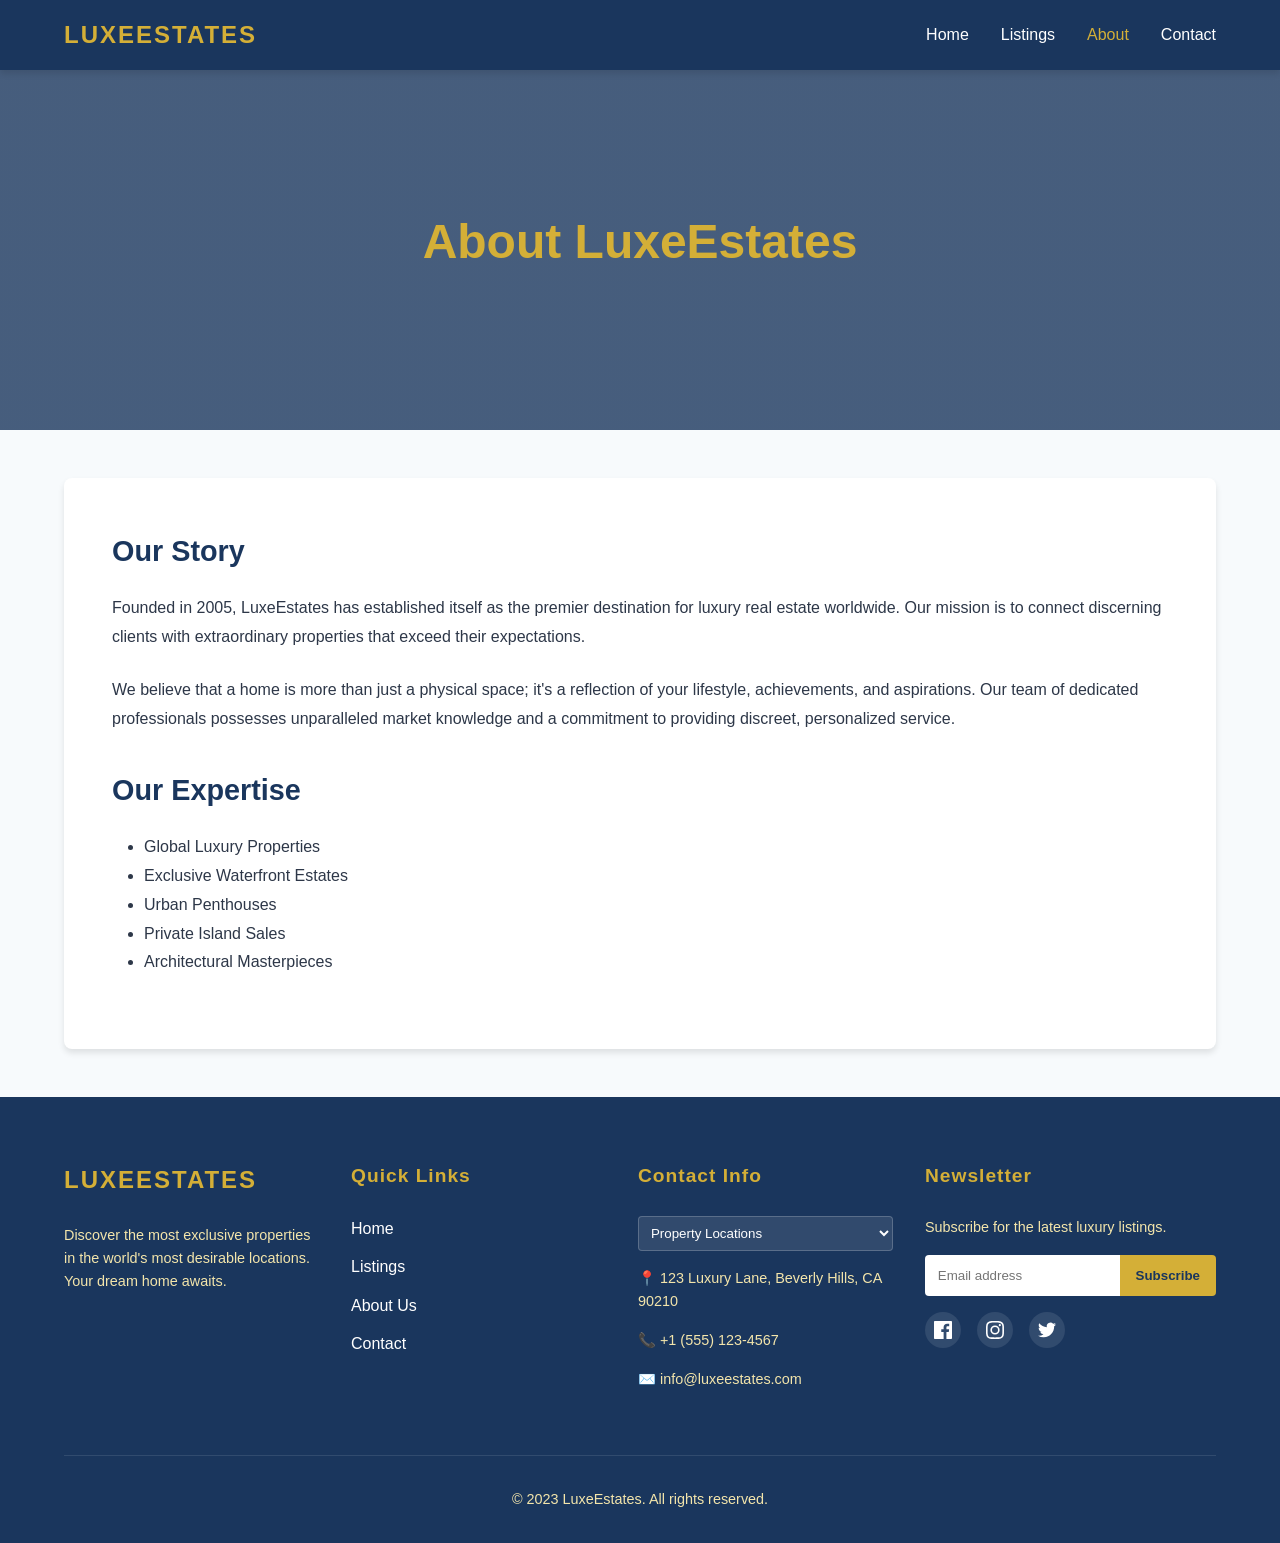
<file: about.html>
<!DOCTYPE html>
<html lang="en">
<head>
    <meta charset="UTF-8">
    <meta name="viewport" content="width=device-width, initial-scale=1.0">
    <title>About Us | LuxeEstates</title>
    <link rel="stylesheet" href="style.css">
</head>
<body>
    <nav>
        <div class="container nav-container">
            <div class="logo">
                <a href="index.html"><h1>LUXEESTATES</h1></a>
            </div>
            <div class="menu-toggle" id="menuToggle">
                <span></span>
                <span></span>
                <span></span>
            </div>
            <div class="nav-links" id="navLinks">
                <a href="index.html">Home</a>
                <a href="listings.html">Listings</a>
                <a href="about.html" class="active">About</a>
                <a href="contact.html">Contact</a>
            </div>
        </div>
    </nav>

    <header class="hero" style="height: 40vh; background-image: linear-gradient(rgba(26, 54, 93, 0.8), rgba(26, 54, 93, 0.8)), url('https://images.unsplash.com/photo-1560518883-ce09059eeffa?ixlib=rb-4.0.3&auto=format&fit=crop&w=1920&q=80');">
        <div class="container hero-content">
            <h2>About LuxeEstates</h2>
        </div>
    </header>

    <main class="container">
        <div class="about-content" style="margin-top: 3rem;">
            <h3 style="color: var(--primary-blue); margin-bottom: 1rem; font-size: 1.8rem;">Our Story</h3>
            <p style="margin-bottom: 1.5rem;">Founded in 2005, LuxeEstates has established itself as the premier destination for luxury real estate worldwide. Our mission is to connect discerning clients with extraordinary properties that exceed their expectations.</p>

            <p style="margin-bottom: 1.5rem;">We believe that a home is more than just a physical space; it's a reflection of your lifestyle, achievements, and aspirations. Our team of dedicated professionals possesses unparalleled market knowledge and a commitment to providing discreet, personalized service.</p>

            <h3 style="color: var(--primary-blue); margin-bottom: 1rem; font-size: 1.8rem; margin-top: 2rem;">Our Expertise</h3>
            <ul style="list-style-type: disc; padding-left: 2rem; margin-bottom: 1.5rem;">
                <li>Global Luxury Properties</li>
                <li>Exclusive Waterfront Estates</li>
                <li>Urban Penthouses</li>
                <li>Private Island Sales</li>
                <li>Architectural Masterpieces</li>
            </ul>
        </div>
    </main>

    <footer>
        <div class="container footer-container">
            <div class="footer-col">
                <div class="logo">
                    <h1>LUXEESTATES</h1>
                </div>
                <p>Discover the most exclusive properties in the world's most desirable locations. Your dream home awaits.</p>
            </div>
            <div class="footer-col">
                <h3>Quick Links</h3>
                <div class="footer-links">
                    <a href="index.html">Home</a>
                    <a href="listings.html">Listings</a>
                    <a href="about.html">About Us</a>
                    <a href="contact.html">Contact</a>
                </div>
            </div>
            <div class="footer-col">
                <h3>Contact Info</h3>
                <select class="footer-locations" onchange="if(this.value) { document.getElementById('searchInput').value=this.value; document.getElementById('searchInput').dispatchEvent(new Event('input')); }">
                    <option value="">Property Locations</option>
                    <option value="CA">California</option>
                    <option value="NY">New York</option>
                    <option value="FL">Florida</option>
                    <option value="TX">Texas</option>
                    <option value="AZ">Arizona</option>
                    <option value="NV">Nevada</option>
                    <option value="MA">Massachusetts</option>
                </select>
                <p>📍 123 Luxury Lane, Beverly Hills, CA 90210</p>
                <p>📞 +1 (555) 123-4567</p>
                <p>✉️ info@luxeestates.com</p>
            </div>
            <div class="footer-col">
                <h3>Newsletter</h3>
                <p>Subscribe for the latest luxury listings.</p>
                <form class="newsletter-form" onsubmit="event.preventDefault(); alert('Subscribed!');">
                    <input type="email" placeholder="Email address" required>
                    <button type="submit">Subscribe</button>
                </form>
                <div class="social-icons">
                    <a href="#" aria-label="Facebook"><svg width="18" height="18" fill="currentColor" viewBox="0 0 24 24"><path d="M22.675 0H1.325C.593 0 0 .593 0 1.325v21.351C0 23.407.593 24 1.325 24H12.82v-9.294H9.692v-3.622h3.128V8.413c0-3.1 1.893-4.788 4.659-4.788 1.325 0 2.463.099 2.795.143v3.24l-1.918.001c-1.504 0-1.795.715-1.795 1.763v2.313h3.587l-.467 3.622h-3.12V24h6.116c.73 0 1.323-.593 1.323-1.325V1.325C24 .593 23.407 0 22.675 0z"/></svg></a>
                    <a href="#" aria-label="Instagram"><svg width="18" height="18" fill="currentColor" viewBox="0 0 24 24"><path d="M12 2.163c3.204 0 3.584.012 4.85.07 3.252.148 4.771 1.691 4.919 4.919.058 1.265.069 1.645.069 4.849 0 3.205-.012 3.584-.069 4.849-.149 3.225-1.664 4.771-4.919 4.919-1.266.058-1.644.07-4.85.07-3.204 0-3.584-.012-4.849-.07-3.26-.149-4.771-1.699-4.919-4.92-.058-1.265-.07-1.644-.07-4.849 0-3.204.013-3.583.07-4.849.149-3.227 1.664-4.771 4.919-4.919 1.266-.057 1.645-.069 4.849-.069zM12 0C8.741 0 8.333.014 7.053.072 2.695.272.273 2.69.073 7.052.014 8.333 0 8.741 0 12c0 3.259.014 3.668.072 4.948.2 4.358 2.618 6.78 6.98 6.98C8.333 23.986 8.741 24 12 24c3.259 0 3.668-.014 4.948-.072 4.354-.2 6.782-2.618 6.979-6.98.059-1.28.073-1.689.073-4.948 0-3.259-.014-3.667-.072-4.947-.196-4.354-2.617-6.78-6.979-6.98C15.668.014 15.259 0 12 0zm0 5.838a6.162 6.162 0 100 12.324 6.162 6.162 0 000-12.324zM12 16a4 4 0 110-8 4 4 0 010 8zm6.406-11.845a1.44 1.44 0 100 2.881 1.44 1.44 0 000-2.881z"/></svg></a>
                    <a href="#" aria-label="Twitter"><svg width="18" height="18" fill="currentColor" viewBox="0 0 24 24"><path d="M23.953 4.57a10 10 0 01-2.825.775 4.958 4.958 0 002.163-2.723c-.951.555-2.005.959-3.127 1.184a4.92 4.92 0 00-8.384 4.482C7.69 8.095 4.067 6.13 1.64 3.162a4.822 4.822 0 00-.666 2.475c0 1.71.87 3.213 2.188 4.096a4.904 4.904 0 01-2.228-.616v.06a4.923 4.923 0 003.946 4.827 4.996 4.996 0 01-2.212.085 4.936 4.936 0 004.604 3.417 9.867 9.867 0 01-6.102 2.105c-.39 0-.779-.023-1.17-.067a13.995 13.995 0 007.557 2.209c9.053 0 13.998-7.496 13.998-13.985 0-.21 0-.42-.015-.63A9.935 9.935 0 0024 4.59z"/></svg></a>
                </div>
            </div>
        </div>
        <div class="container footer-bottom">
            <p>&copy; 2023 LuxeEstates. All rights reserved.</p>
        </div>
    </footer>

    <script src="script.js"></script>
    <script>
        document.addEventListener('DOMContentLoaded', () => {
            if (typeof initMobileMenu === 'function') {
                initMobileMenu();
            }
        });
    </script>
</body>
</html>
</file>
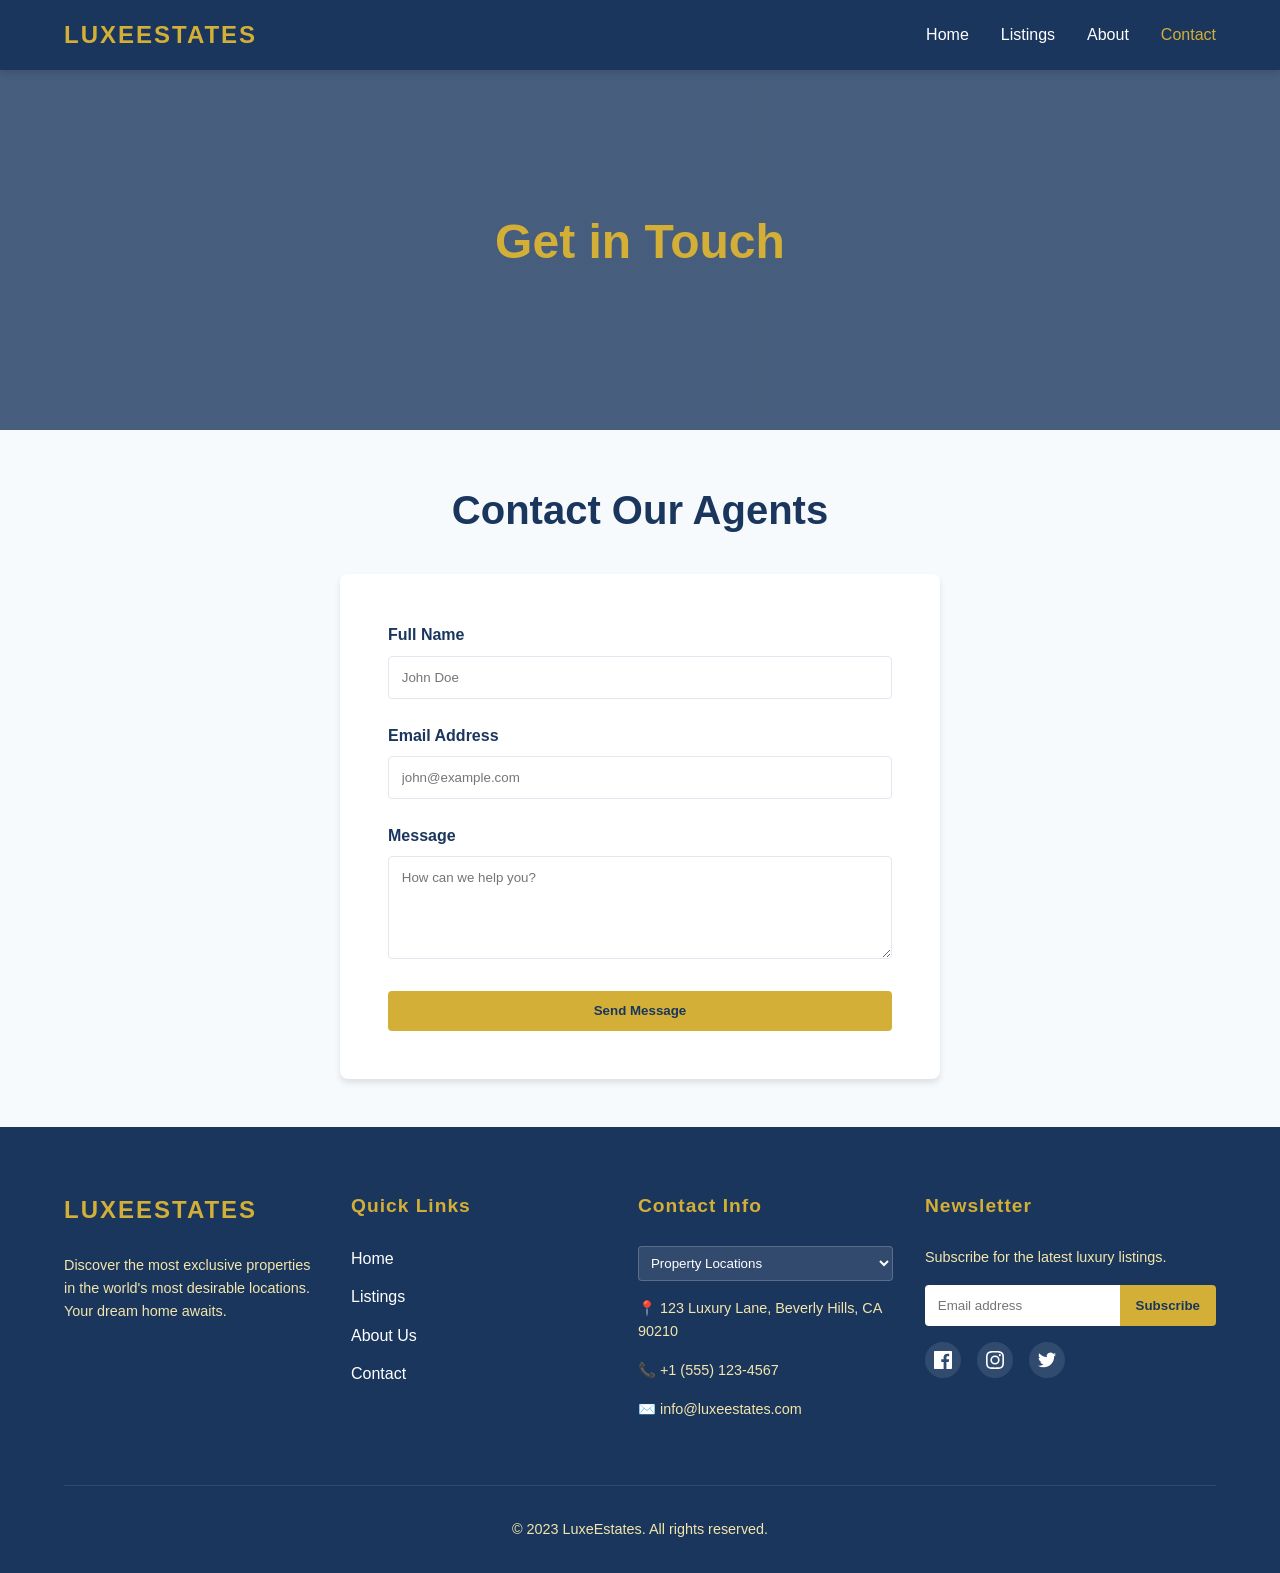
<file: contact.html>
<!DOCTYPE html>
<html lang="en">
<head>
    <meta charset="UTF-8">
    <meta name="viewport" content="width=device-width, initial-scale=1.0">
    <title>Contact Us | LuxeEstates</title>
    <link rel="stylesheet" href="style.css">
</head>
<body>
    <nav>
        <div class="container nav-container">
            <div class="logo">
                <a href="index.html"><h1>LUXEESTATES</h1></a>
            </div>
            <div class="menu-toggle" id="menuToggle">
                <span></span>
                <span></span>
                <span></span>
            </div>
            <div class="nav-links" id="navLinks">
                <a href="index.html">Home</a>
                <a href="listings.html">Listings</a>
                <a href="about.html">About</a>
                <a href="contact.html" class="active">Contact</a>
            </div>
        </div>
    </nav>

    <header class="hero" style="height: 40vh; background-image: linear-gradient(rgba(26, 54, 93, 0.8), rgba(26, 54, 93, 0.8)), url('https://images.unsplash.com/photo-1516156008625-3a9d6067fab5?ixlib=rb-4.0.3&auto=format&fit=crop&w=1920&q=80');">
        <div class="container hero-content">
            <h2>Get in Touch</h2>
        </div>
    </header>

    <main class="container">
        <h2 class="section-title">Contact Our Agents</h2>

        <form class="contact-form" id="contactForm">
            <div class="form-group">
                <label for="name">Full Name</label>
                <input type="text" id="name" name="name" placeholder="John Doe">
                <span class="error-msg" id="nameError"></span>
            </div>

            <div class="form-group">
                <label for="email">Email Address</label>
                <input type="email" id="email" name="email" placeholder="john@example.com">
                <span class="error-msg" id="emailError"></span>
            </div>

            <div class="form-group">
                <label for="message">Message</label>
                <textarea id="message" name="message" rows="5" placeholder="How can we help you?"></textarea>
                <span class="error-msg" id="messageError"></span>
            </div>

            <button type="submit" class="btn" style="width: 100%;">Send Message</button>
            <div id="successMsg" style="display: none; color: green; margin-top: 1rem; text-align: center; font-weight: bold;">Thank you! Your message has been sent.</div>
        </form>
    </main>

    <footer>
        <div class="container footer-container">
            <div class="footer-col">
                <div class="logo">
                    <h1>LUXEESTATES</h1>
                </div>
                <p>Discover the most exclusive properties in the world's most desirable locations. Your dream home awaits.</p>
            </div>
            <div class="footer-col">
                <h3>Quick Links</h3>
                <div class="footer-links">
                    <a href="index.html">Home</a>
                    <a href="listings.html">Listings</a>
                    <a href="about.html">About Us</a>
                    <a href="contact.html">Contact</a>
                </div>
            </div>
            <div class="footer-col">
                <h3>Contact Info</h3>
                <select class="footer-locations" onchange="if(this.value) { document.getElementById('searchInput').value=this.value; document.getElementById('searchInput').dispatchEvent(new Event('input')); }">
                    <option value="">Property Locations</option>
                    <option value="CA">California</option>
                    <option value="NY">New York</option>
                    <option value="FL">Florida</option>
                    <option value="TX">Texas</option>
                    <option value="AZ">Arizona</option>
                    <option value="NV">Nevada</option>
                    <option value="MA">Massachusetts</option>
                </select>
                <p>📍 123 Luxury Lane, Beverly Hills, CA 90210</p>
                <p>📞 +1 (555) 123-4567</p>
                <p>✉️ info@luxeestates.com</p>
            </div>
            <div class="footer-col">
                <h3>Newsletter</h3>
                <p>Subscribe for the latest luxury listings.</p>
                <form class="newsletter-form" onsubmit="event.preventDefault(); alert('Subscribed!');">
                    <input type="email" placeholder="Email address" required>
                    <button type="submit">Subscribe</button>
                </form>
                <div class="social-icons">
                    <a href="#" aria-label="Facebook"><svg width="18" height="18" fill="currentColor" viewBox="0 0 24 24"><path d="M22.675 0H1.325C.593 0 0 .593 0 1.325v21.351C0 23.407.593 24 1.325 24H12.82v-9.294H9.692v-3.622h3.128V8.413c0-3.1 1.893-4.788 4.659-4.788 1.325 0 2.463.099 2.795.143v3.24l-1.918.001c-1.504 0-1.795.715-1.795 1.763v2.313h3.587l-.467 3.622h-3.12V24h6.116c.73 0 1.323-.593 1.323-1.325V1.325C24 .593 23.407 0 22.675 0z"/></svg></a>
                    <a href="#" aria-label="Instagram"><svg width="18" height="18" fill="currentColor" viewBox="0 0 24 24"><path d="M12 2.163c3.204 0 3.584.012 4.85.07 3.252.148 4.771 1.691 4.919 4.919.058 1.265.069 1.645.069 4.849 0 3.205-.012 3.584-.069 4.849-.149 3.225-1.664 4.771-4.919 4.919-1.266.058-1.644.07-4.85.07-3.204 0-3.584-.012-4.849-.07-3.26-.149-4.771-1.699-4.919-4.92-.058-1.265-.07-1.644-.07-4.849 0-3.204.013-3.583.07-4.849.149-3.227 1.664-4.771 4.919-4.919 1.266-.057 1.645-.069 4.849-.069zM12 0C8.741 0 8.333.014 7.053.072 2.695.272.273 2.69.073 7.052.014 8.333 0 8.741 0 12c0 3.259.014 3.668.072 4.948.2 4.358 2.618 6.78 6.98 6.98C8.333 23.986 8.741 24 12 24c3.259 0 3.668-.014 4.948-.072 4.354-.2 6.782-2.618 6.979-6.98.059-1.28.073-1.689.073-4.948 0-3.259-.014-3.667-.072-4.947-.196-4.354-2.617-6.78-6.979-6.98C15.668.014 15.259 0 12 0zm0 5.838a6.162 6.162 0 100 12.324 6.162 6.162 0 000-12.324zM12 16a4 4 0 110-8 4 4 0 010 8zm6.406-11.845a1.44 1.44 0 100 2.881 1.44 1.44 0 000-2.881z"/></svg></a>
                    <a href="#" aria-label="Twitter"><svg width="18" height="18" fill="currentColor" viewBox="0 0 24 24"><path d="M23.953 4.57a10 10 0 01-2.825.775 4.958 4.958 0 002.163-2.723c-.951.555-2.005.959-3.127 1.184a4.92 4.92 0 00-8.384 4.482C7.69 8.095 4.067 6.13 1.64 3.162a4.822 4.822 0 00-.666 2.475c0 1.71.87 3.213 2.188 4.096a4.904 4.904 0 01-2.228-.616v.06a4.923 4.923 0 003.946 4.827 4.996 4.996 0 01-2.212.085 4.936 4.936 0 004.604 3.417 9.867 9.867 0 01-6.102 2.105c-.39 0-.779-.023-1.17-.067a13.995 13.995 0 007.557 2.209c9.053 0 13.998-7.496 13.998-13.985 0-.21 0-.42-.015-.63A9.935 9.935 0 0024 4.59z"/></svg></a>
                </div>
            </div>
        </div>
        <div class="container footer-bottom">
            <p>&copy; 2023 LuxeEstates. All rights reserved.</p>
        </div>
    </footer>

    <script src="script.js"></script>
    <script>
        document.addEventListener('DOMContentLoaded', () => {
            if (typeof initContactForm === 'function') {
                initContactForm();
            }
            if (typeof initMobileMenu === 'function') {
                initMobileMenu();
            }
        });
    </script>
</body>
</html>
</file>
<file: style.css>
/* variables */
:root {
  --primary-blue: #1A365D;
  --secondary-blue: #2B6CB0;
  --accent-gold: #D4AF37;
  --light-gold: #F3E5AB;
  --dark-gold: #AA8C2C;
  --bg-light: #F7FAFC;
  --text-main: #2D3748;
  --text-light: #718096;
  --white: #FFFFFF;
  --transition: all 0.3s ease;
  --shadow: 0 4px 6px rgba(0, 0, 0, 0.1);
  --shadow-hover: 0 10px 15px rgba(0, 0, 0, 0.1);
}

/* global resets */
* {
  margin: 0;
  padding: 0;
  box-sizing: border-box;
}

body {
  font-family: 'Helvetica Neue', Arial, sans-serif;
  color: var(--text-main);
  background-color: var(--bg-light);
  line-height: 1.6;
}

a {
  text-decoration: none;
  color: inherit;
}

ul {
  list-style: none;
}

.container {
  width: 90%;
  max-width: 1200px;
  margin: 0 auto;
}

/* navigation */
nav {
  background-color: var(--primary-blue);
  color: var(--white);
  padding: 1rem 0;
  position: sticky;
  top: 0;
  z-index: 1000;
  box-shadow: var(--shadow);
}

.nav-container {
  display: flex;
  justify-content: space-between;
  align-items: center;
  position: relative;
}

.logo h1 {
  color: var(--accent-gold);
  font-size: 1.5rem;
  letter-spacing: 2px;
}

.nav-links {
  display: flex;
  gap: 2rem;
}

.nav-links a {
  font-weight: 500;
  transition: var(--transition);
}

.nav-links a:hover, .nav-links a.active {
  color: var(--accent-gold);
}

/* Hero Section */
.hero {
  height: 80vh;
  background: linear-gradient(rgba(26, 54, 93, 0.7), rgba(26, 54, 93, 0.7)), url('https://images.unsplash.com/photo-1600596542815-ffad4c1539a9?ixlib=rb-4.0.3&auto=format&fit=crop&w=1920&q=80') center/cover;
  display: flex;
  align-items: center;
  justify-content: center;
  text-align: center;
  color: var(--white);
}

.hero-content h2 {
  font-size: 3rem;
  margin-bottom: 1rem;
  color: var(--accent-gold);
}

.hero-content p {
  font-size: 1.2rem;
  margin-bottom: 2rem;
}

.btn {
  display: inline-block;
  background-color: var(--accent-gold);
  color: var(--primary-blue);
  padding: 0.8rem 2rem;
  border-radius: 4px;
  font-weight: bold;
  transition: var(--transition);
  border: none;
  cursor: pointer;
}

.btn:hover {
  background-color: var(--dark-gold);
  color: var(--white);
}

/* Section Titles */
.section-title {
  text-align: center;
  font-size: 2.5rem;
  color: var(--primary-blue);
  margin: 3rem 0 2rem;
}

/* Search and Filters */
.search-section {
  background-color: var(--white);
  padding: 2rem;
  border-radius: 8px;
  box-shadow: var(--shadow);
  margin: -3rem auto 3rem;
  position: relative;
  z-index: 10;
  display: flex;
  gap: 1rem;
  flex-wrap: wrap;
}

.search-section input, .search-section select {
  flex: 1;
  min-width: 200px;
  padding: 0.8rem;
  border: 1px solid #E2E8F0;
  border-radius: 4px;
  font-size: 1rem;
}

.search-section .btn {
  flex: 1;
  min-width: 150px;
}

/* Property Grid */
.property-grid {
  display: grid;
  grid-template-columns: repeat(auto-fill, minmax(300px, 1fr));
  gap: 2rem;
  margin-bottom: 3rem;
}

/* Property Cards */
.property-card {
  background-color: var(--white);
  border-radius: 8px;
  overflow: hidden;
  box-shadow: var(--shadow);
  transition: var(--transition);
  cursor: pointer;
}

.property-card:hover {
  transform: translateY(-10px);
  box-shadow: var(--shadow-hover);
}

.property-img {
  width: 100%;
  height: 200px;
  object-fit: cover;
}

.property-content {
  padding: 1.5rem;
}

.property-price {
  color: var(--secondary-blue);
  font-size: 1.5rem;
  font-weight: bold;
  margin-bottom: 0.5rem;
}

.property-title {
  font-size: 1.2rem;
  margin-bottom: 0.5rem;
  color: var(--primary-blue);
}

.property-location {
  color: var(--text-light);
  margin-bottom: 1rem;
  font-size: 0.9rem;
}

.property-features {
  display: flex;
  justify-content: space-between;
  border-top: 1px solid #E2E8F0;
  padding-top: 1rem;
  font-size: 0.9rem;
  color: var(--text-light);
}

/* Details Page */
.details-container {
  margin-top: 3rem;
  display: flex;
  gap: 3rem;
  flex-wrap: wrap;
}

.details-content {
  flex: 1;
  min-width: 300px;
}

.details-content h2 {
  color: var(--primary-blue);
  font-size: 2rem;
}

.details-price {
  color: var(--secondary-blue);
  font-size: 1.8rem;
  font-weight: bold;
  margin: 1rem 0;
}

.details-features {
  display: flex;
  gap: 2rem;
  margin: 1.5rem 0;
  padding: 1rem 0;
  border-top: 1px solid #E2E8F0;
  border-bottom: 1px solid #E2E8F0;
}

.viewer-container {
  flex: 1;
  min-width: 300px;
  height: 400px;
  background-color: #E2E8F0;
  border-radius: 8px;
  overflow: hidden;
  position: relative;
}

/* Contact Form */
.contact-form {
  background-color: var(--white);
  padding: 3rem;
  border-radius: 8px;
  box-shadow: var(--shadow);
  max-width: 600px;
  margin: 0 auto 3rem;
}

.form-group {
  margin-bottom: 1.5rem;
}

.form-group label {
  display: block;
  margin-bottom: 0.5rem;
  color: var(--primary-blue);
  font-weight: bold;
}

.form-group input, .form-group textarea {
  width: 100%;
  padding: 0.8rem;
  border: 1px solid #E2E8F0;
  border-radius: 4px;
  font-family: inherit;
}

.form-group input.error, .form-group textarea.error {
  border-color: red;
}

.error-msg {
  color: red;
  font-size: 0.8rem;
  margin-top: 0.3rem;
  display: block;
}

/* About Page */
.about-content {
  background-color: var(--white);
  padding: 3rem;
  border-radius: 8px;
  box-shadow: var(--shadow);
  margin-bottom: 3rem;
  line-height: 1.8;
}

/* Footer */
footer {
  background-color: var(--primary-blue);
  color: var(--white);
  padding: 4rem 0 2rem;
  margin-top: auto;
}

.footer-container {
  display: grid;
  grid-template-columns: repeat(4, 1fr);
  gap: 2rem;
  margin-bottom: 3rem;
}

.footer-col h3, .footer-col .logo h1 {
  color: var(--accent-gold);
  font-size: 1.2rem;
  margin-bottom: 1.5rem;
  letter-spacing: 1px;
}

.footer-col .logo h1 {
  font-size: 1.5rem;
  letter-spacing: 2px;
}

.footer-col p {
  color: var(--light-gold);
  margin-bottom: 1rem;
  font-size: 0.9rem;
}

.footer-links {
  display: flex;
  flex-direction: column;
  gap: 0.8rem;
}

.footer-links a {
  color: var(--white);
  transition: var(--transition);
}

.footer-links a:hover {
  color: var(--accent-gold);
  padding-left: 5px;
}

.social-icons {
  display: flex;
  gap: 1rem;
  margin-top: 1rem;
}

.social-icons a {
  display: inline-flex;
  align-items: center;
  justify-content: center;
  width: 36px;
  height: 36px;
  background-color: rgba(255,255,255,0.1);
  border-radius: 50%;
  color: var(--white);
  transition: var(--transition);
}

.social-icons a:hover {
  background-color: var(--accent-gold);
  color: var(--primary-blue);
  transform: translateY(-3px);
}

.footer-locations {
  width: 100%;
  padding: 0.5rem;
  margin-bottom: 1rem;
  background-color: rgba(255, 255, 255, 0.1);
  color: var(--white);
  border: 1px solid rgba(255, 255, 255, 0.2);
  border-radius: 4px;
}

.footer-locations option {
  color: var(--text-main);
}

.newsletter-form {
  display: flex;
  margin-top: 1rem;
}

.newsletter-form input {
  flex: 1;
  padding: 0.8rem;
  border: none;
  border-radius: 4px 0 0 4px;
  outline: none;
}

.newsletter-form button {
  background-color: var(--accent-gold);
  color: var(--primary-blue);
  border: none;
  padding: 0 1rem;
  border-radius: 0 4px 4px 0;
  cursor: pointer;
  font-weight: bold;
  transition: var(--transition);
}

.newsletter-form button:hover {
  background-color: var(--dark-gold);
  color: var(--white);
}

.footer-bottom {
  text-align: center;
  padding-top: 2rem;
  border-top: 1px solid rgba(255,255,255,0.1);
  color: var(--light-gold);
  font-size: 0.9rem;
}

/* Mobile Menu Toggle */
.menu-toggle {
  display: none;
  flex-direction: column;
  gap: 5px;
  cursor: pointer;
  padding: 5px;
  z-index: 1001;
}

.menu-toggle span {
  width: 25px;
  height: 3px;
  background-color: var(--accent-gold);
  transition: var(--transition);
}

/* Responsive */
@media (max-width: 768px) {
  nav {
    min-height: 60px;
  }
  
  .menu-toggle {
    display: flex;
  }

  .nav-links {
    display: none;
    position: absolute;
    top: 100%;
    left: 0;
    right: 0;
    background-color: var(--primary-blue);
    flex-direction: column;
    padding: 1rem;
    text-align: center;
  }

  .nav-links.active {
    display: flex;
  }

  .nav-links a {
    padding: 1rem;
    border-bottom: 1px solid rgba(255,255,255,0.1);
  }

  .hero-content h2 {
    font-size: 2rem;
  }

  .details-container {
    flex-direction: column;
  }

  .viewer-container {
    height: 300px;
  }

  .footer-container {
    grid-template-columns: 1fr;
    text-align: center;
  }

  .footer-links {
    align-items: center;
  }

  .social-icons {
    justify-content: center;
  }
}
</file>
